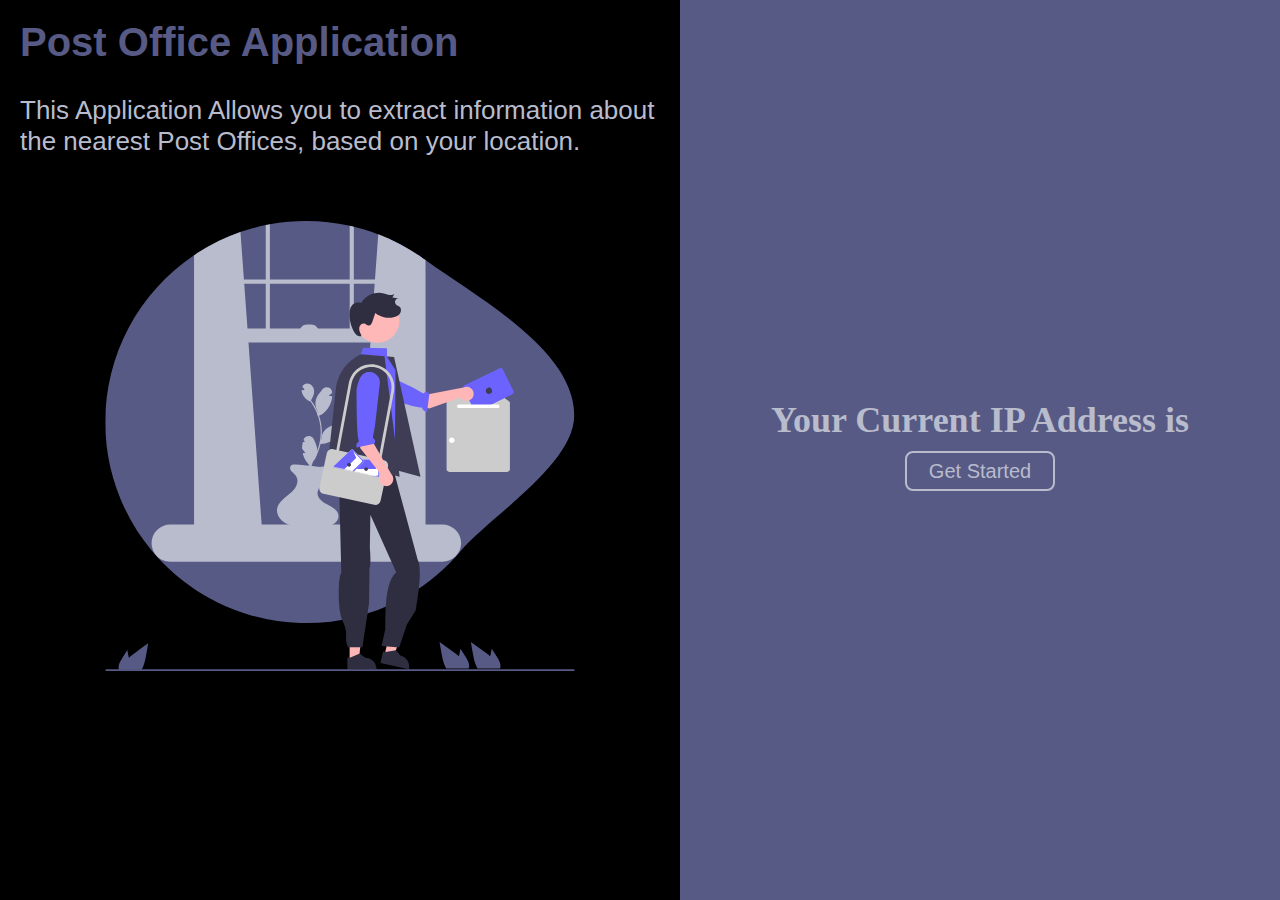
<file: index.html>
<!DOCTYPE html>
<html lang="en">

<head>
    <meta charset="UTF-8">
    <meta name="viewport" content="width=device-width, initial-scale=1.0">
    <title>Document</title>
    <!-- Link to your custom CSS file -->
    <link rel="stylesheet" href="style.css">
</head>

<body>

    <main class="index-main-page">
        <!-- Section 1: Introduction -->
        <section id="index-section-1">
            <h1>Post Office Application</h1>
            <p>This Application Allows you to extract information about the nearest Post Offices, based on your
                location.</p>
            <div class="img-container">
                <!-- Image illustrating the concept -->
                <img src="./post.svg" alt="img">
            </div>
        </section>
        <!-- Section 2: User Interaction -->
        <section id="index-section-2">
            <h1>Your Current IP Address is <span class="ip"></span></h1>
            <!-- Button to initiate the application -->
            <button id="get-started">Get Started</button>
        </section>
    </main>

    <!-- Include your JavaScript file -->
    <script src="./js/script.js"></script>
</body>

</html>
</file>
<file: style.css>
/* Reset default styles */
* {
    padding: 0;
    margin: 0;
    box-sizing: border-box;
}

/* Styling for the main index page */
.index-main-page {
    display: flex;
}

/* Styles for the left section of the main page */
#index-section-1 {
    padding: 20px;
    width: 100%;
    height: 100vh;
    background-color: black;
}

#index-section-1>h1 {
    color: #575A85;
    font-family: 'Montserrat', sans-serif;
    font-size: 40px;
    font-weight: 900;
}

#index-section-1>p {
    margin-top: 30px;
    color: #B8BCCC;
    font-family: 'Montserrat', sans-serif;
    font-size: 26px;
    font-weight: 400;
}

/* Styling for the image container in the left section */
.img-container {
    display: flex;
    align-items: center;
    justify-content: center;
    margin-inline: auto;
    margin-top: 10%;
}

.img-container>img {
    width: 50vw;
    height: 50vh;
}

/* Styles for the right section of the main page */
#index-section-2 {
    width: 100%;
    padding: 20px;
    height: 100vh;
    background: #575A85;
    display: flex;
    flex-direction: column;
    align-items: center;
    justify-content: center;
}

#index-section-2>h1 {
    color: #B8BCCC;
    font-family: 'Inter';
    font-size: 36px;
    font-weight: 700;
    text-align: center;
}

/* Styling for the "Get Started" button */
#get-started {
    margin: 10px;
    color: #B8BCCC;
    font-size: 20px;
    background-color: transparent;
    border: 2px solid #B8BCCC;
    border-radius: 8px;
    width: 150px;
    height: 40px;
    transition: all 0.2s linear;
}

#get-started:hover {
    opacity: 1.0;
    cursor: pointer;
    color: #FFF;
    border: 2px solid #fff;
}

/* Hide the hero page by default */
#hero-page {
    display: none;
}

/* Styles for the loader section */

.loaders {
    position: fixed;
    top: 0;
    left: 0;
    right: 0;
    bottom: 0;
    z-index: 999999;
}

.sk-folding-cube {
    position: absolute;
    top: 48%;
    left: 48%;
    width: 40px;
    height: 40px;
    -webkit-transform: rotateZ(45deg);
    transform: rotateZ(45deg);
}

.sk-folding-cube .sk-cube {
    float: left;
    width: 50%;
    height: 50%;
    position: relative;
    -webkit-transform: scale(1.1);
    -ms-transform: scale(1.1);
    transform: scale(1.1);
}

.sk-folding-cube .sk-cube:before {
    content: '';
    position: absolute;
    top: 0;
    left: 0;
    width: 100%;
    height: 100%;
    background-color: blue;
    -webkit-animation: sk-foldCubeAngle 2.4s infinite linear both;
    animation: sk-foldCubeAngle 2.4s infinite linear both;
    -webkit-transform-origin: 100% 100%;
    -ms-transform-origin: 100% 100%;
    transform-origin: 100% 100%;
}

.sk-folding-cube .sk-cube2 {
    -webkit-transform: scale(1.1) rotateZ(90deg);
    transform: scale(1.1) rotateZ(90deg);
}

.sk-folding-cube .sk-cube3 {
    -webkit-transform: scale(1.1) rotateZ(180deg);
    transform: scale(1.1) rotateZ(180deg);
}

.sk-folding-cube .sk-cube4 {
    -webkit-transform: scale(1.1) rotateZ(270deg);
    transform: scale(1.1) rotateZ(270deg);
}

.sk-folding-cube .sk-cube2:before {
    -webkit-animation-delay: 0.3s;
    animation-delay: 0.3s;
}

.sk-folding-cube .sk-cube3:before {
    -webkit-animation-delay: 0.6s;
    animation-delay: 0.6s;
}

.sk-folding-cube .sk-cube4:before {
    -webkit-animation-delay: 0.9s;
    animation-delay: 0.9s;
}

@-webkit-keyframes sk-foldCubeAngle {

    0%,
    10% {
        -webkit-transform: perspective(140px) rotateX(-180deg);
        transform: perspective(140px) rotateX(-180deg);
        opacity: 0;
    }

    25%,
    75% {
        -webkit-transform: perspective(140px) rotateX(0deg);
        transform: perspective(140px) rotateX(0deg);
        opacity: 1;
    }

    90%,
    100% {
        -webkit-transform: perspective(140px) rotateY(180deg);
        transform: perspective(140px) rotateY(180deg);
        opacity: 0;
    }
}

@keyframes sk-foldCubeAngle {

    0%,
    10% {
        -webkit-transform: perspective(140px) rotateX(-180deg);
        transform: perspective(140px) rotateX(-180deg);
        opacity: 0;
    }

    25%,
    75% {
        -webkit-transform: perspective(140px) rotateX(0deg);
        transform: perspective(140px) rotateX(0deg);
        opacity: 1;
    }

    90%,
    100% {
        -webkit-transform: perspective(140px) rotateY(180deg);
        transform: perspective(140px) rotateY(180deg);
        opacity: 0;
    }
}



/* Media query for smaller screens */
@media screen and (max-width: 800px) {
    .index-main-page {
        background-attachment: blue;
        flex-direction: column;
    }

    body {
        overflow-x: hidden;
        width: 100%;
    }
}

/* Styles for the main HTML content */
.main-page-body {
    background-color: black;
    color: white;
    padding: 4%;
}

.about>h1 {
    color: #B8BCCC;
    font-family: 'Montserrat', sans-serif;
    font-size: 34px;
    font-weight: 700;
    margin-bottom: 18px;
}

.ip-add {
    color: white;
    font-size: 34px;
}

.about-r-1,
.about-r-2 {
    display: flex;
    justify-content: center;
    color: rgba(184, 188, 204, 0.50);
    font-family: 'Inter';
    font-size: 28px;
    font-weight: 700;
}

.about-r-1>p,
.about-r-2>p {
    width: 480px;
    margin-inline: 1%;
}

.about-r-1>p>span,
.about-r-2>p>span {
    color: rgba(255, 255, 255, 0.778);
}

.map-container {
    margin-top: 3%;
    width: 100%;
    height: 90vh;
    background: #575A85;
}

.map-container>h2 {
    padding: 20px 0;
    color: #B8BCCC;
    text-align: center;
    font-family: 'Montserrat', sans-serif;
    font-size: 48px;
    font-weight: 700;
}

.map {
    width: 90%;
    height: 500px;
    margin-inline: auto;
}

.map>iframe {
    width: 100%;
    height: 100%;
}

.more-info {
    padding: 18px 0px;
}

.more-info>h3 {
    color: #B8BCCC;
    text-align: center;
    font-family: 'Montserrat';
    font-size: 48px;
    font-weight: 700;
}

.more-info>p {
    color: rgba(184, 188, 204, 0.50);
    font-family: 'Montserrat', sans-serif;
    font-size: 30px;
    font-weight: 700;
    line-height: 60px;
}

.more-info>p>span {
    color: rgba(255, 255, 255, 0.778);
}

.postofice-cards {
    padding: 18px 0px;
}

.postofice-cards>h1 {
    color: #B8BCCC;
    text-align: center;
    font-family: 'Montserrat';
    font-size: 48px;
    font-weight: 700;
}

/* Styles for the search input container */
.search-container {
    display: flex;
    align-items: center;
    border: 4px solid #575A85;
    border-radius: 5px;
}

/* Style for the search icon */
.search-icon {
    margin-right: 5px;
    margin-left: 10px;
    font-size: 25px;
}

#post-ofc-search {
    background: #000;
    margin: 1.5% 0%;
    width: 100%;
    height: 25px;
    border: none;
    border-radius: 6px;
    padding: 4px 12px;
    box-sizing: border-box;
    color: white;
    font-size: 20px;
    outline: none;
    flex: 1;
}

#post-ofc-search::placeholder {
    color: #B8BCCC;
    font-family: 'Montserrat', sans-serif;
    font-size: 25px;
}

.card-container {
    display: flex;
    flex-direction: row;
    justify-content: space-between;
    align-items: center;
    flex-wrap: wrap;
}

.card {
    margin: 2% 0%;
    width: 650px;
    height: 399px;
    border-radius: 10px;
    background: #575A85;
    padding: 2%;
}

.card>h4 {
    color: #B8BCCC;
    font-family: 'Montserrat';
    font-size: 34px;
    font-weight: 700;
    line-height: 170%;
}

.card>h4>span {
    color: rgba(255, 255, 255, 0.875);
}

/* Media query for smaller screens */
@media screen and (max-width: 1240px) {
    .card-container {
        justify-content: center;
    }

    .card {
        width: 70%;
    }
}

@media screen and (max-width: 718px) {
    .card {
        width: 90%;
        height: 240px;
    }

    .card>h4 {
        font-size: 20px;
    }

    .more-info>p {
        font-size: 26px;
    }
}

@media screen and (max-width: 320px) {
    .card {
        width: 90%;
        height: 300px;
    }

    .card>h4 {
        font-size: 20px;
    }

    .more-info>p {
        font-size: 26px;
    }
}

@media screen and (max-width: 900px) {

    .about-r-1,
    .about-r-2 {
        flex-direction: column;
        line-height: 125%;
    }
}
</file>
